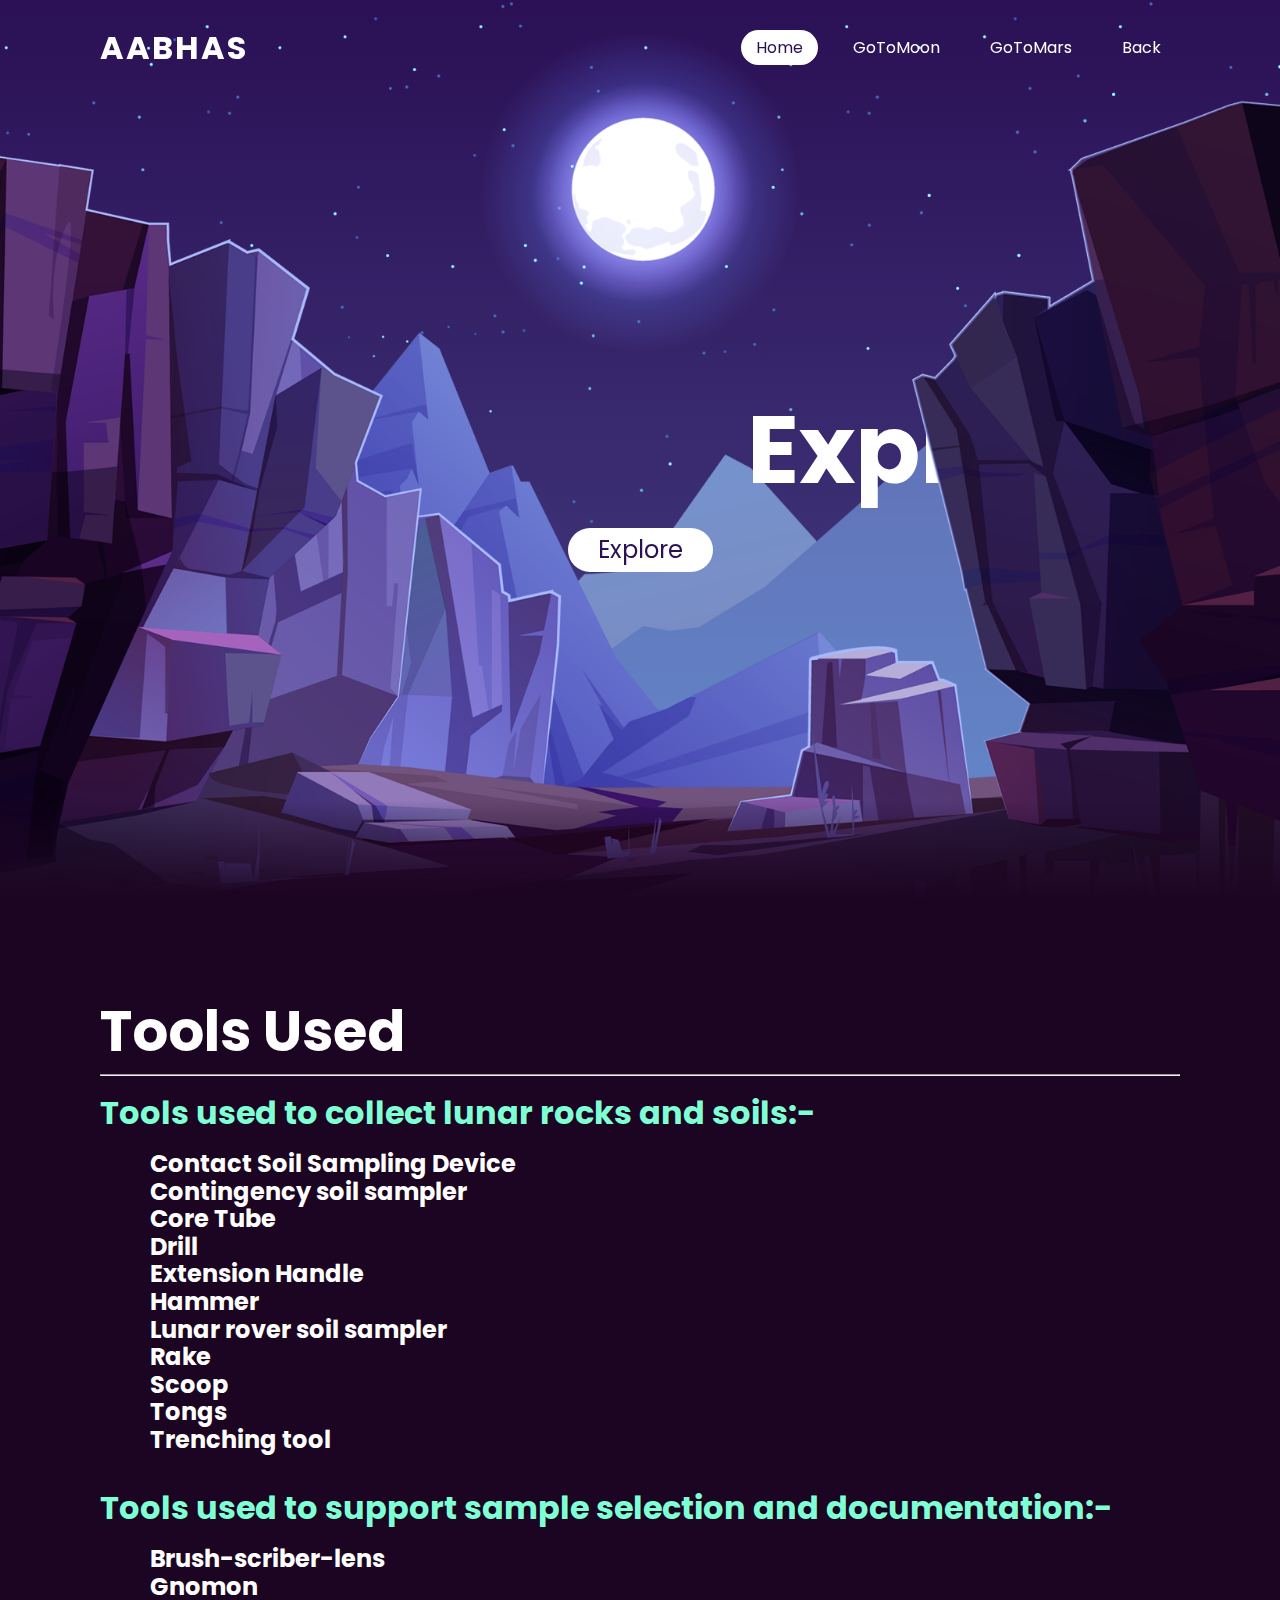
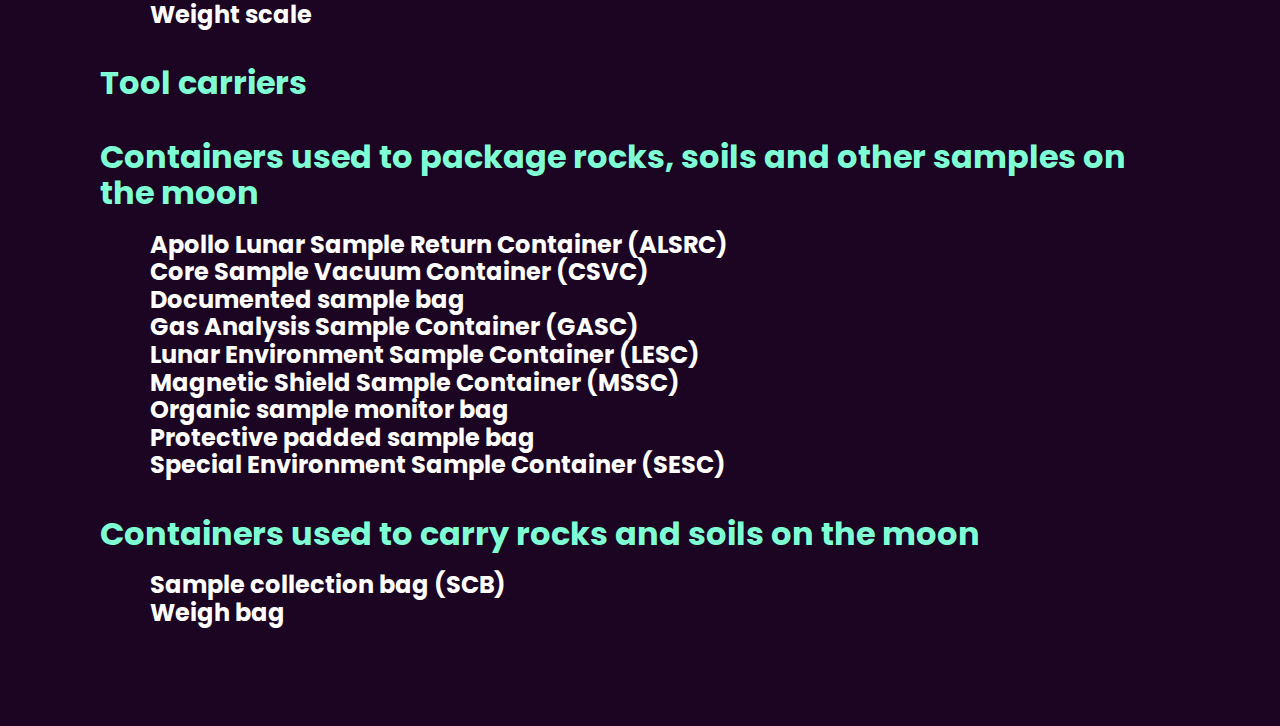
<file: knowmore.html>
<!DOCTYPE html>
<html>

<head>
    <title>Parallax</title>
    <link href="https://fonts.googleapis.com/css?family=Quattrocento+Sans" rel="stylesheet">

    <!-- STYLES -->
    <link href="styles/normalize.css" rel="stylesheet">
    <link rel="stylesheet" type="text/css" href="styles/style1.css">
    <link rel="icon" href="assets/img/logo.png" type="image/x-icon" />
    <link rel="stylesheet" href="https://use.fontawesome.com/releases/v5.7.2/css/all.css"
        integrity="sha384-fnmOCqbTlWIlj8LyTjo7mOUStjsKC4pOpQbqyi7RrhN7udi9RwhKkMHpvLbHG9Sr" crossorigin="anonymous">
</head>

<body>
    <header>
        <a href="#" class="logo">Aabhas</a>
        <ul>
            <li><a href="#" class="active">Home</a></li>
            <li><a
                    href="https://trek.nasa.gov/moon/#v=0.1&x=0&y=0&z=1&p=urn%3Aogc%3Adef%3Acrs%3AEPSG%3A%3A104903&d=&locale=&b=moon&e=-240.11718302095807%2C-109.86327920065797%2C240.11718302095807%2C109.86327920065797&sfz=&w=">GoToMoon</a>
            </li>
            <li><a
                    href="https://trek.nasa.gov/mars/#v=0.1&x=0&y=0&z=1&p=urn%3Aogc%3Adef%3Acrs%3AEPSG%3A%3A104905&d=&locale=&b=mars&e=-240.11718302095807%2C-109.86327920065797%2C240.11718302095807%2C109.86327920065797&sfz=&w=">GoToMars</a>
            </li>
            <li><a href="index.html">Back&nbsp;<i class="fas fa-arrow-circle-left"></i></a></li>
        </ul>
    </header>
    <section>
        <img src="assets/img/stars.png" id="stars">
        <img src="assets/img/moon.png" id="moon">
        <img src="assets/img/mountains_behind.png" id="mountains_behind">
        <h2 id="text">Explore Tools</h2>
        <a href="#sec" id="btn">Explore</a>
        <img src="assets/img/mountains_front.png" id="mountains_front">
    </section>
    <div class="sec" id="sec">
        <h2>Tools Used</h2>
        <hr><br>
        <h4>Tools used to collect lunar rocks and soils:-</h4><br>
        <h5>Contact Soil Sampling Device</h5>
        <h5>Contingency soil sampler</h5>
        <h5>Core Tube</h5>
        <h5>Drill</h5>
        <h5>Extension Handle</h5>
        <h5>Hammer</h5>
        <h5>Lunar rover soil sampler</h5>
        <h5>Rake</h5>
        <h5>Scoop</h5>
        <h5>Tongs</h5>
        <h5>Trenching tool</h5><br><br>
        <h4>Tools used to support sample selection and documentation:-</h4><br>
        <h5>Brush-scriber-lens</h5>
        <h5>Gnomon</h5>
        <h5>Weight scale</h5><br><br>
        <h4>Tool carriers</h4><br><br>
        <h4>Containers used to package rocks, soils and other samples on the moon</h4><br>
        <h5>Apollo Lunar Sample Return Container (ALSRC)</h5>
        <h5>Core Sample Vacuum Container (CSVC)</h5>
        <h5>Documented sample bag</h5>
        <h5>Gas Analysis Sample Container (GASC)</h5>
        <h5>Lunar Environment Sample Container (LESC)</h5>
        <h5>Magnetic Shield Sample Container (MSSC)</h5>
        <h5>Organic sample monitor bag</h5>
        <h5>Protective padded sample bag</h5>
        <h5>Special Environment Sample Container (SESC)</h5><br><br>
        <h4>Containers used to carry rocks and soils on the moon</h4><br>
        <h5>Sample collection bag (SCB)</h5>
        <h5>Weigh bag</h5>
    </div>
    <script>
        let stars = document.getElementById('stars');
        let moon = document.getElementById('moon');
        let mountains_behind = document.getElementById('mountains_behind');
        let text = document.getElementById('text');
        let btn = document.getElementById('btn');
        let mountains_front = document.getElementById('mountains_front');
        let header = document.querySelector('header');

        window.addEventListener('scroll', function () {
            let value = window.scrollY;
            stars.style.left = value + 0.25 + 'px';
            moon.style.top = value + 1.05 + 'px';
            mountains_behind.style.top = value + 0.5 + 'px';
            mountains_front.style.top = value + 0 + 'px';
            text.style.marginRight = value + 4 + 'px';
            text.style.marginTop = value + 1.5 + 'px';
            btn.style.marginTop = value + 1.5 + 'px';
            header.style.top = value + 0.5 + 'px';
        })
    </script>
</body>

</html>
</file>
<file: styles/style1.css>
@import url('https://fonts.googleapis.com/css?family=Poppins:300,400,500,600,700,800,900&display=swap%27');

* {
    margin: 0;
    padding: 0;
    box-sizing: border-box;
    font-family: 'Poppins', sans-serif;
    scroll-behavior: smooth;
}

body {
    min-height: 100vh;
    overflow-x: hidden;
    background: linear-gradient(#2b1055, #7597de);
}

header {
    position: absolute;
    top: 0;
    left: 0;
    width: 100%;
    padding: 30px 100px;
    display: flex;
    justify-content: space-between;
    align-items: center;
    z-index: 10000;
}

header .logo {
    color: #fff;
    font-weight: 700;
    text-decoration: none;
    font-size: 2em;
    text-transform: uppercase;
    letter-spacing: 2px;
}

header ul {
    display: flex;
    justify-content: center;
    align-items: center;
}

header ul li {
    list-style: none;
    margin-left: 20px;
}

header ul li a {
    text-decoration: none;
    padding: 6px 15px;
    color: #fff;
    border-radius: 20px;
}

header ul li a:hover,
header ul li a.active {
    background: #fff;
    color: #2b1055;
}

section {
    position: relative;
    width: 100%;
    height: 100vh;
    padding: 100px;
    display: flex;
    justify-content: center;
    align-items: center;
    overflow: hidden;
}

section::before {
    content: '';
    position: absolute;
    bottom: 0;
    width: 100%;
    height: 100px;
    background: linear-gradient(to top, #1c0522, transparent);
    z-index: 1000;
}

section img {
    position: absolute;
    top: 0;
    left: 0;
    width: 100%;
    height: 100%;
    object-fit: cover;
    pointer-events: none;
}

section img#moon {
    mix-blend-mode: screen;
}

section img#mountains_front {
    z-index: 10;
}

#text {
    position: absolute;
    right: -110px;
    color: #fff;
    white-space: nowrap;
    font-size: 7.5vw;
    z-index: 9;
}

#btn {
    text-decoration: none;
    display: inline-block;
    padding: 8px 30px;
    border-radius: 40px;
    background: #fff;
    color: #2b1055;
    font-size: 1.5em;
    z-index: 9;
    transform: translateY(100px);
}

.sec {
    position: relative;
    padding: 100px;
    background: #1c0522;
}

.sec h2 {
    font-size: 3.5em;
    margin-bottom: 10px;
    color: #fff;
}

.sec h4 {
    font-size: 2em;
    color: aquamarine;
}

.sec h5 {
    font-size: 1.5em;
    color: #fff;
    margin-left: 50px;
}

.sec p {
    font-size: 1em;
    color: #fff;
}
</file>
